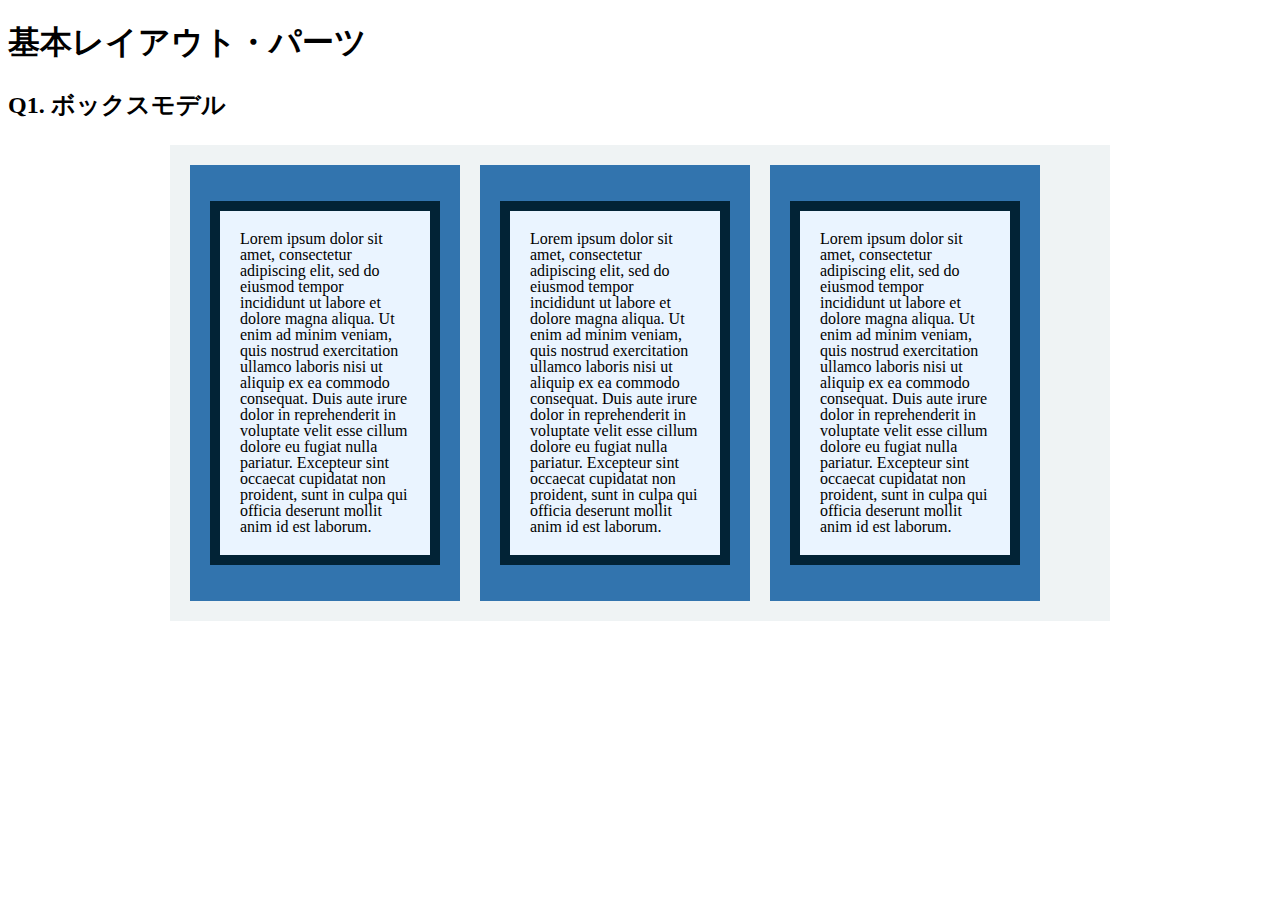
<file: layout_parts/q1/index.html>
<!DOCTYPE html>
<html>
  <head>
    <meta charset="utf-8">
    <meta http-equiv="X-UA-Compatible" content="IE=edge">
    <meta name="viewport" content="width=device-width, initial-scale=1.0, maximum-scale=1.0, user-scalable=no">
    <meta name="format-detection" content="telephone=no">
    <title>基本レイアウト・パーツ</title>
    <link rel="stylesheet" href="http://gizumo-inc.github.io/sample/front-lesson/layout_parts_new/assets/css/reset.css">
    <link rel="stylesheet" href="http://gizumo-inc.github.io/sample/front-lesson/layout_parts_new/assets/css/base.css">
    <link rel="stylesheet" href="css/style.css">
  </head>
  <body>
    <div class="wrapper">
      <h1 class="title">基本レイアウト・パーツ</h1>
      <h2 class="headline">
        <p class="headline__text">Q1. ボックスモデル</p>
      </h2>
      <div class="box">
        <!--
            このQ1のみ「answer」フォルダがあり、そこにQ1でのHTML/CSSの説明が書いてあります。
            その「index.html」をブラウザとテキストエディタで開き、参考にしてみてください。

             この問題はmarginとpaddingとborderをうまく使ってボックスを配置する問題です。
             レイアウトとしては、1つの大きなボックスの中に3つのボックスが横並びになっていて、
             さらにその3つのボックスの中にそれぞれ1つずつボックスが入っている形になっています。
             3つのボックスはfloatで横並びにしているので、clearfixでの解除も忘れないようにしてください。

             ■この問題で使う大事なプロパティ
             ・margin
             ・padding
             ・border
             ・float
        -->
        <!-- 回答はクラスq1の要素の中に書いてね -->
        <!-- すでについてるクラスにはstyleを指定しない。styleをつける場合は自分で新たにクラスをつけること -->
        <div class="q1 q1_content clearfix">
          <div class="q1_content_box">
            <p class="q1_content_text">
              Lorem ipsum dolor sit amet, consectetur adipiscing elit, sed do eiusmod tempor incididunt ut labore et dolore magna aliqua. Ut enim ad minim veniam, quis nostrud exercitation ullamco laboris nisi ut aliquip ex ea commodo consequat. Duis aute irure dolor in reprehenderit in voluptate velit esse cillum dolore eu fugiat nulla pariatur. Excepteur sint occaecat cupidatat non proident, sunt in culpa qui officia deserunt mollit anim id est laborum.
            </p>
          </div>
          <div class="q1_content_box">
            <p class="q1_content_text">
              Lorem ipsum dolor sit amet, consectetur adipiscing elit, sed do eiusmod tempor incididunt ut labore et dolore magna aliqua. Ut enim ad minim veniam, quis nostrud exercitation ullamco laboris nisi ut aliquip ex ea commodo consequat. Duis aute irure dolor in reprehenderit in voluptate velit esse cillum dolore eu fugiat nulla pariatur. Excepteur sint occaecat cupidatat non proident, sunt in culpa qui officia deserunt mollit anim id est laborum.
            </p>
          </div>
          <div class="q1_content_box">
            <p class="q1_content_text">
              Lorem ipsum dolor sit amet, consectetur adipiscing elit, sed do eiusmod tempor incididunt ut labore et dolore magna aliqua. Ut enim ad minim veniam, quis nostrud exercitation ullamco laboris nisi ut aliquip ex ea commodo consequat. Duis aute irure dolor in reprehenderit in voluptate velit esse cillum dolore eu fugiat nulla pariatur. Excepteur sint occaecat cupidatat non proident, sunt in culpa qui officia deserunt mollit anim id est laborum.
            </p>
          </div>
        </div>
        <!-- 回答はクラスq1の要素の中に書いてね -->
      </div>
    </div>
  </body>
</html>
</file>
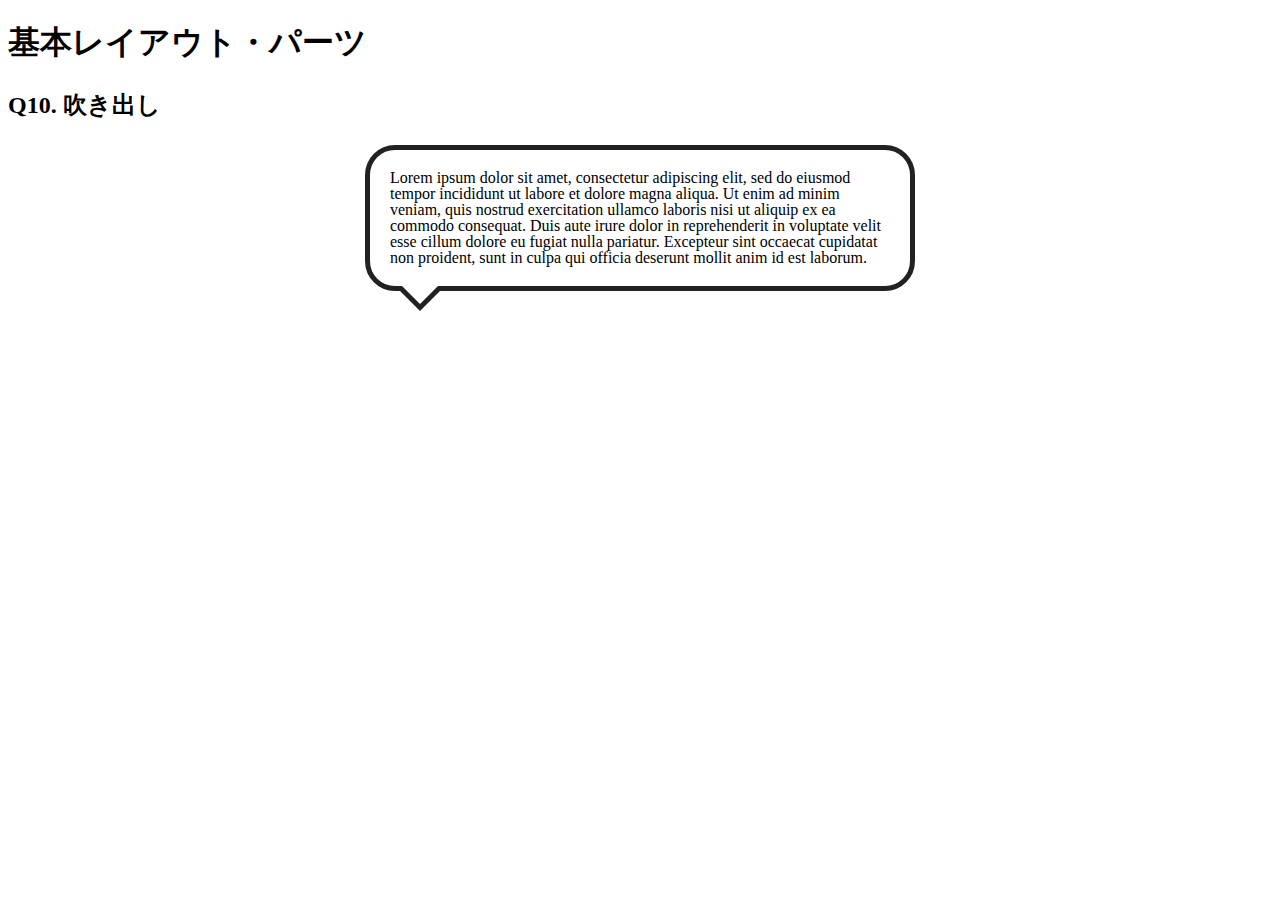
<file: layout_parts/q10/index.html>
<!DOCTYPE html>
<html>
  <head>
    <meta charset="utf-8">
    <meta http-equiv="X-UA-Compatible" content="IE=edge">
    <meta name="viewport" content="width=device-width, initial-scale=1.0, maximum-scale=1.0, user-scalable=no">
    <meta name="format-detection" content="telephone=no">
    <title>基本レイアウト・パーツ</title>
    <link rel="stylesheet" href="http://gizumo-inc.github.io/sample/front-lesson/layout_parts_new/assets/css/reset.css">
    <link rel="stylesheet" href="http://gizumo-inc.github.io/sample/front-lesson/layout_parts_new/assets/css/base.css">
    <link rel="stylesheet" href="css/style.css">
  </head>
  <body>
    <div class="wrapper">
      <h1 class="title">基本レイアウト・パーツ</h1>
      <h2 class="headline">
        <p class="headline__text">Q10. 吹き出し</p>
      </h2>
      <div class="box">
        <!--
             吹き出しというのもwebサイトにおいてよく使われるパーツです。
             これもCSSだけで実装することができますが、吹き出しの枠線の三角の部分がむずかしいかと思います。
             やり方は何通りかありますので、調べてみて自分なりの方法で再現してみてください。

             ■この問題で使う大事なプロパティ
             ・position

             ■この問題で使う大事な擬似要素
             ・:before
             ・:after
        -->
        <!-- 回答はクラスq10の要素の中に書いてね -->
        <!-- すでについてるクラスにはstyleを指定しない。styleをつける場合は自分で新たにクラスをつけること -->
        <div class="q10">
          <div class="q10-ballon">
            Lorem ipsum dolor sit amet, consectetur adipiscing elit, sed do eiusmod tempor incididunt ut labore et dolore magna aliqua. Ut enim ad minim veniam, quis nostrud exercitation ullamco laboris nisi ut aliquip ex ea commodo consequat. Duis aute irure dolor in reprehenderit in voluptate velit esse cillum dolore eu fugiat nulla pariatur. Excepteur sint occaecat cupidatat non proident, sunt in culpa qui officia deserunt mollit anim id est laborum.
          </div>
        </div>
        <!-- 回答はクラスq10の要素の中に書いてね -->
      </div>
    </div>
  </body>
</html>
</file>
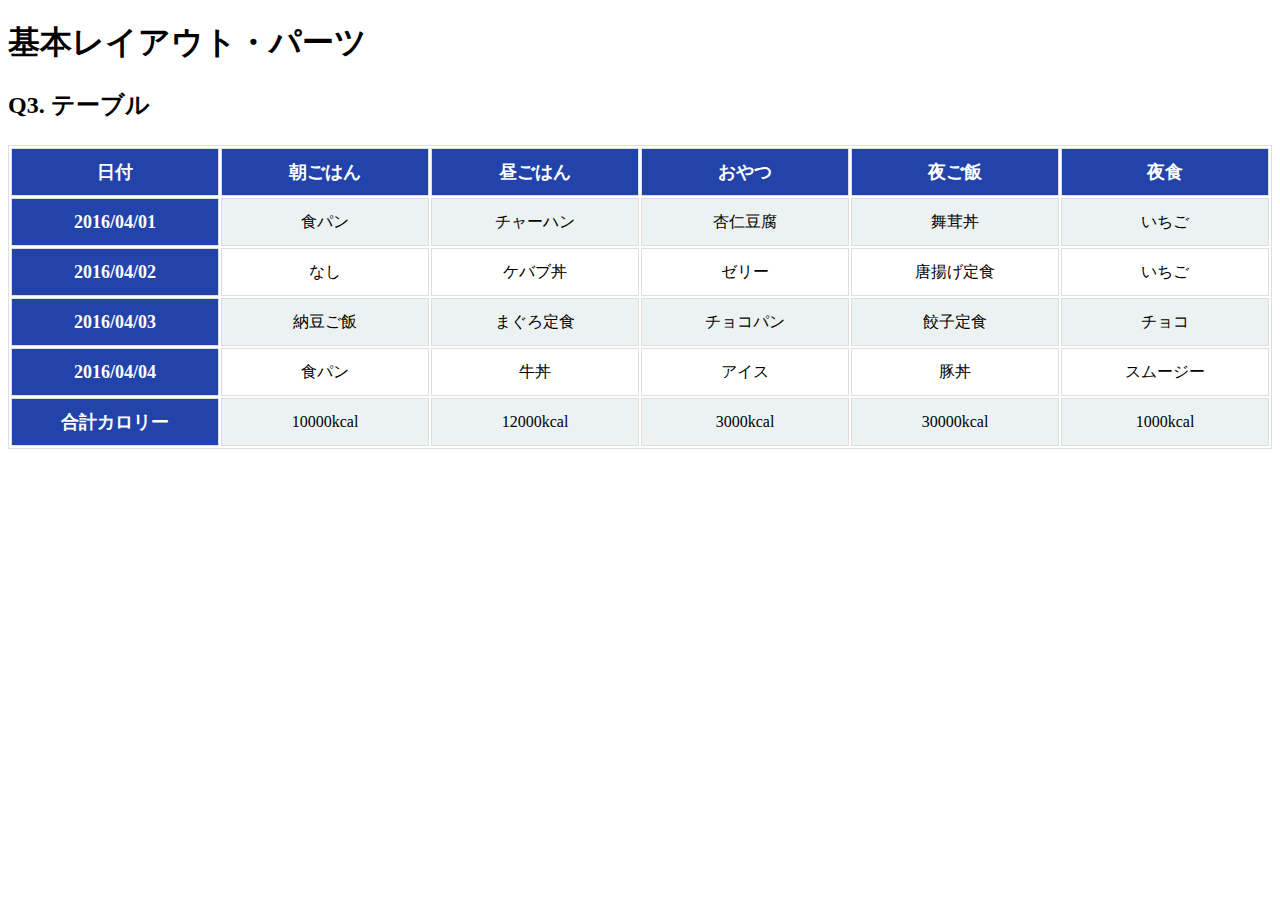
<file: layout_parts/q3/index.html>
<!DOCTYPE html>
<html>
  <head>
    <meta charset="utf-8">
    <meta http-equiv="X-UA-Compatible" content="IE=edge">
    <meta name="viewport" content="width=device-width, initial-scale=1.0, maximum-scale=1.0, user-scalable=no">
    <meta name="format-detection" content="telephone=no">
    <title>基本レイアウト・パーツ</title>
    <link rel="stylesheet" href="http://gizumo-inc.github.io/sample/front-lesson/layout_parts_new/assets/css/reset.css">
    <link rel="stylesheet" href="http://gizumo-inc.github.io/sample/front-lesson/layout_parts_new/assets/css/base.css">
    <link rel="stylesheet" href="css/style.css">
  </head>
  <body>
    <div class="wrapper">
      <h1 class="title">基本レイアウト・パーツ</h1>
      <h2 class="headline">
        <p class="headline__text">Q3. テーブル</p>
      </h2>
      <div class="box">
        <!--
             tableタグを使って表をつくってもらいます。
             tableタグ内では使っていいタグと使っていい順序というものが決まっています。
             それを検索しながら当てはめてください。

             背景色が青いセルのfont-sizeは18pxでline-heightが26pxです。
             それ以外のセルはfont-sizeが16pxでline-heightが22pxです。

             ■この問題で使う大事なプロパティ
             ・table-layout

             ■この問題で使う大事な擬似要素
             ・:nth-child
             ・:first-child
             ・:last-child

             ■必須ではないけど使えると便利な擬似要素
             ・:not
        -->
        <!-- 回答はクラスq3の要素の中に書いてね -->
        <!-- すでについてるクラスにはstyleを指定しない。styleをつける場合は自分で新たにクラスをつけること -->
        <div class="q3">
          <table class="table">
            <thead>
              <tr>
                <th>日付</th>
                <th>朝ごはん</th>
                <th>昼ごはん</th>
                <th>おやつ</th>
                <th>夜ご飯</th>
                <th>夜食</th>
              </tr>
            </thead>
            <tbody>
              <tr>
                <th>2016/04/01</th>
                <td>食パン</td>
                <td>チャーハン</td>
                <td>杏仁豆腐</td>
                <td>舞茸丼</td>
                <td>いちご</td>
              </tr>
              <tr>
                <th>2016/04/02</th>
                <td>なし</td>
                <td>ケバブ丼</td>
                <td>ゼリー</td>
                <td>唐揚げ定食</td>
                <td>いちご</td>
              </tr>
              <tr>
                <th>2016/04/03</th>
                <td>納豆ご飯</td>
                <td>まぐろ定食</td>
                <td>チョコパン</td>
                <td>餃子定食</td>
                <td>チョコ</td>
              </tr>
              <tr>
                <th>2016/04/04</th>
                <td>食パン</td>
                <td>牛丼</td>
                <td>アイス</td>
                <td>豚丼</td>
                <td>スムージー</td>
              </tr>
            </tbody>
            <tfoot>
              <tr>
                <th>合計カロリー</th>
                <td>10000kcal</td>
                <td>12000kcal</td>
                <td>3000kcal</td>
                <td>30000kcal</td>
                <td>1000kcal</td>
              </tr>
            </tfoot>
          </table>
        </div>
        <!-- 回答はクラスq3の要素の中に書いてね -->
      </div>
    </div>
  </body>
</html>
</file>
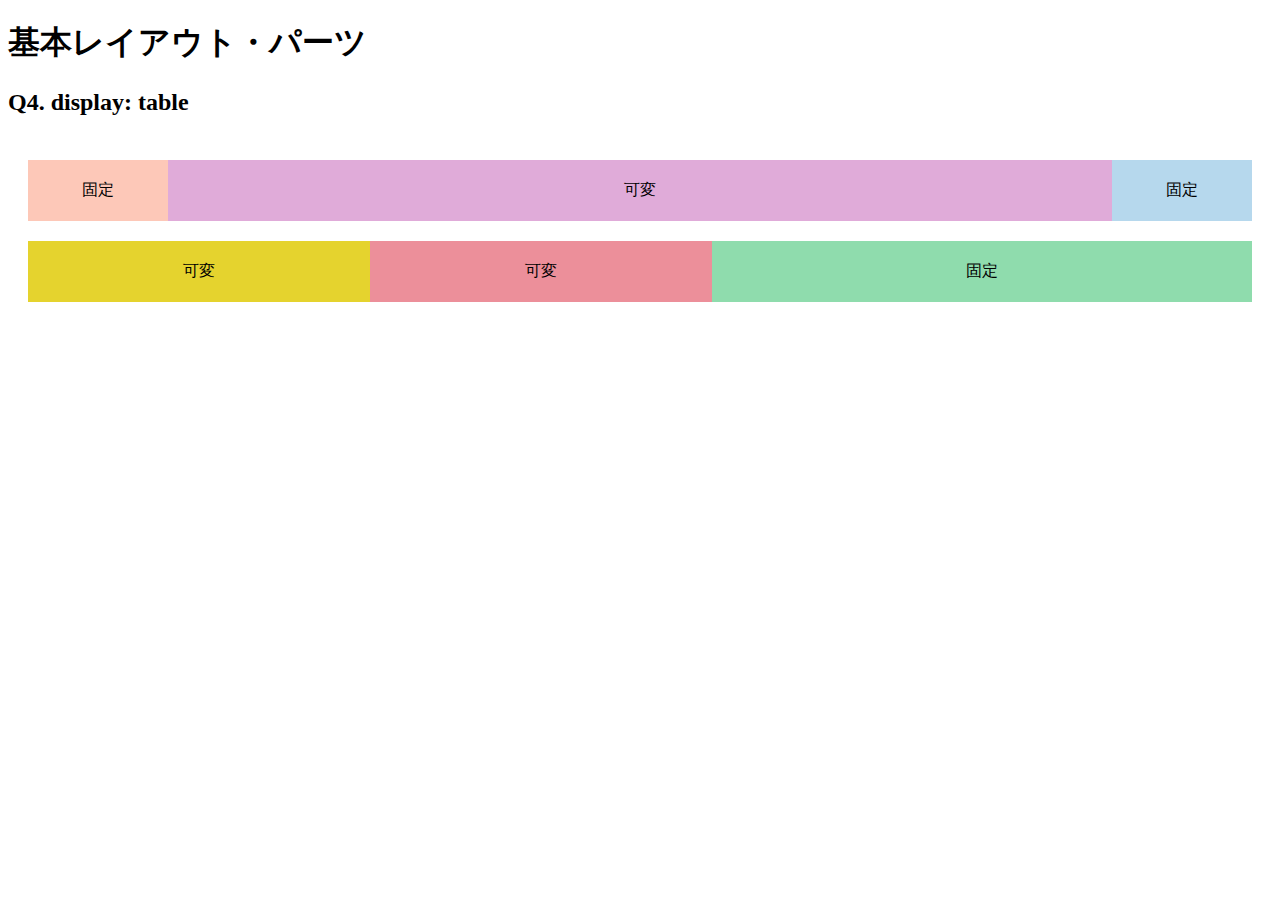
<file: layout_parts/q4/index.html>
<!DOCTYPE html>
<html>
  <head>
    <meta charset="utf-8">
    <meta http-equiv="X-UA-Compatible" content="IE=edge">
    <meta name="viewport" content="width=device-width, initial-scale=1.0, maximum-scale=1.0, user-scalable=no">
    <meta name="format-detection" content="telephone=no">
    <title>基本レイアウト・パーツ</title>
    <link rel="stylesheet" href="http://gizumo-inc.github.io/sample/front-lesson/layout_parts_new/assets/css/reset.css">
    <link rel="stylesheet" href="http://gizumo-inc.github.io/sample/front-lesson/layout_parts_new/assets/css/base.css">
    <link rel="stylesheet" href="css/style.css">
  </head>
  <body>
    <div class="wrapper">
      <h1 class="title">基本レイアウト・パーツ</h1>
      <h2 class="headline">
        <p class="headline__text">Q4. display: table</p>
      </h2>
      <div class="box">
        <!--
             Webサイトを作る際、「メインコンテンツはウィンドウの横幅に応じて伸縮するけれどサイドバーは常に固定値」といったようなレイアウトをすることが多々あります。
             そのようなときに、ウィンドウサイズに対して固定のものと可変のものを横に並べるやり方がわからないとレイアウトができません。
             display: tableを使うことで実現することができるのでやってみましょう。
             固定と書いてあるdivはウィンドウサイズが変わっても横幅が変化せず、可変と書いてあるdivはウィンドウサイズの変化に合わせて横幅が変化するようにスタイルをあてます。

             今回もHTMLは記述してあるので、新たにclassを付与してスタイルをあててください。
             .q4のdivにスタイルを当てる場合は、.q4に当てるのではなく新たにclassを付与してスタイルをあててください。

             ■この問題で使う大事なプロパティ
             ・display: table
             ・display: table-cell
        -->
        <!-- 回答はクラスq4の要素の中に書いてね -->
        <!-- すでについてるクラスにはstyleを指定しない。styleをつける場合は自分で新たにクラスをつけること -->
        <!-- 新たにタグは追加しなくてもできます。 -->
        <div class="q4 q4-box">
          <div class="q4-contents">
            <div class="fixed-box1 box-cell">固定</div>
            <div class="variable-box1 box-cell">可変</div>
            <div class="fixed-box2 box-cell">固定</div>
          </div>
          <div class="q4-contents">
            <div class="variable-box2 box-cell">可変</div>
            <div class="variable-box3 box-cell">可変</div>
            <div class="fixed-box3 box-cell">固定</div>
          </div>
        </div>
        <!-- 回答はクラスq4の要素の中に書いてね -->
      </div>
    </div>
  </body>
</html>
</file>
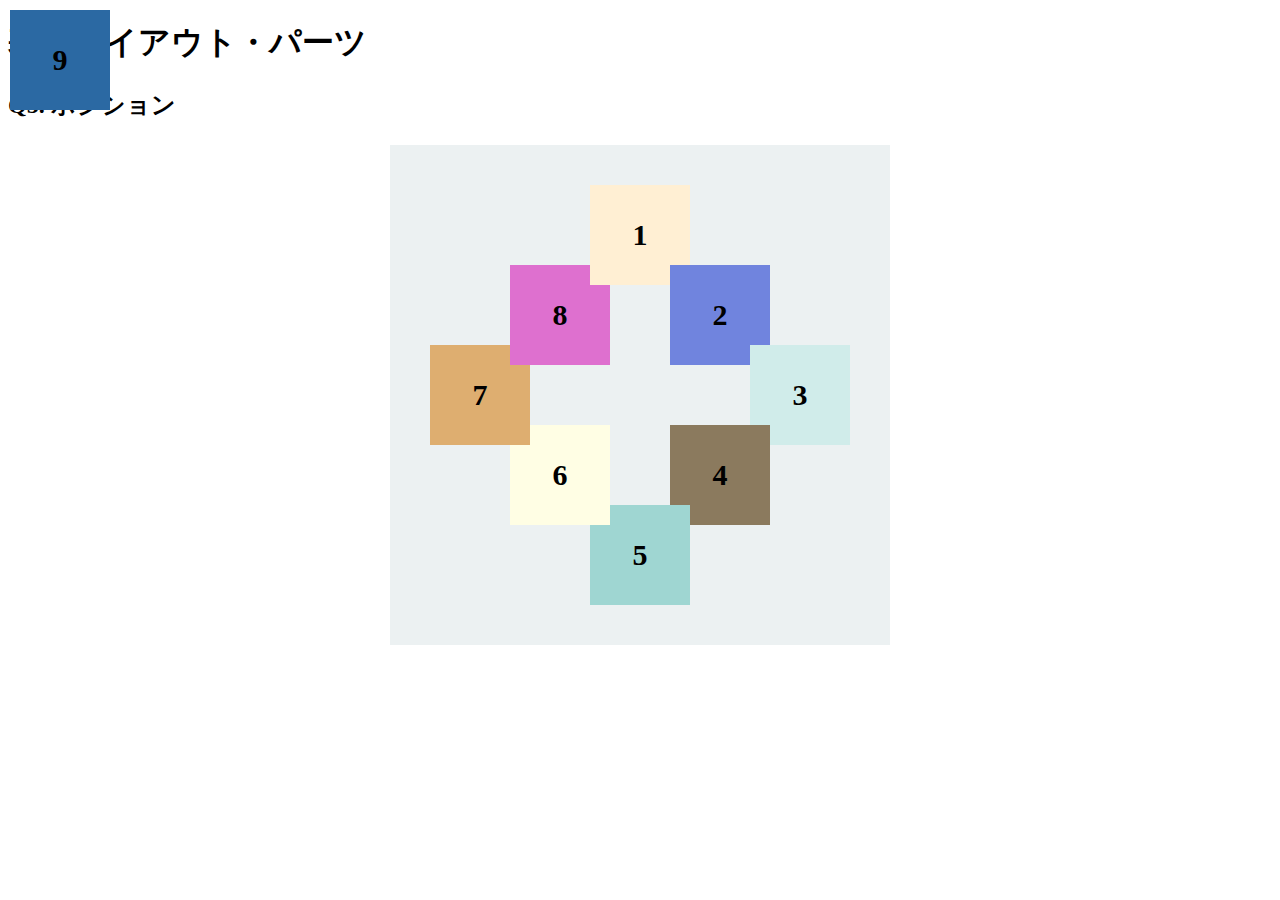
<file: layout_parts/q5/index.html>
<!DOCTYPE html>
<html>
  <head>
    <meta charset="utf-8">
    <meta http-equiv="X-UA-Compatible" content="IE=edge">
    <meta name="viewport" content="width=device-width, initial-scale=1.0, maximum-scale=1.0, user-scalable=no">
    <meta name="format-detection" content="telephone=no">
    <title>基本レイアウト・パーツ</title>
    <link rel="stylesheet" href="http://gizumo-inc.github.io/sample/front-lesson/layout_parts_new/assets/css/reset.css">
    <link rel="stylesheet" href="http://gizumo-inc.github.io/sample/front-lesson/layout_parts_new/assets/css/base.css">
    <link rel="stylesheet" href="css/style.css">
  </head>
  <body>
    <div class="wrapper">
      <h1 class="title">基本レイアウト・パーツ</h1>
      <h2 class="headline">
        <p class="headline__text">Q5. ポジション</p>
      </h2>
      <div class="box">
        <!--
             9個のボックスをきれいに配置しましょう。ボックスの重なり方(どれが上にあるのか)も意識してください。
             9番のボックスは常に(画面サイズに関わらず、スクロールに付随して)画面の左上に存在するように配置してください。

             ちなみにこの問題では、すでにHTMLは用意されています。
             ただ順序がばらばらになっているので、HTMLは変えずにCSSだけで正しい順序で配置してみてください。(classの付与は可)

             普通にやると1番のボックスが8番のボックスの下になってしまいます。
             下記にある「この問題で使う大事な擬似要素」のbefore or afterを使って、
             1番のボックスと同じ色、重なり部分と同じ大きさの要素を作ってpositionで配置しましょう。

             ■この問題で使う大事なプロパティ
             ・position
             ・z-index
             ■この問題で使う大事な擬似要素
             ・:before or :after
        -->
        <!-- 回答はクラスq5の要素の中に書いてね -->
        <!-- すでについてるクラスにはstyleを指定しない。styleをつける場合は自分で新たにクラスをつけること -->
        <!-- 新たにタグは追加しなくてもできます。 -->
        <div class="q5-box">
          <div class="eight color-box">8</div>
          <div class="five color-box">5</div>
          <div class="one color-box">1</div>
          <div class="seven color-box">7</div>
          <div class="four color-box">4</div>
          <div class="six color-box">6</div>
          <div class="two color-box">2</div>
          <div class="three color-box">3</div>
          <div class="nine color-box">9</div>
        </div>
        <!-- 回答はクラスq5の要素の中に書いてね -->
      </div>
    </div>
  </body>
</html>
</file>
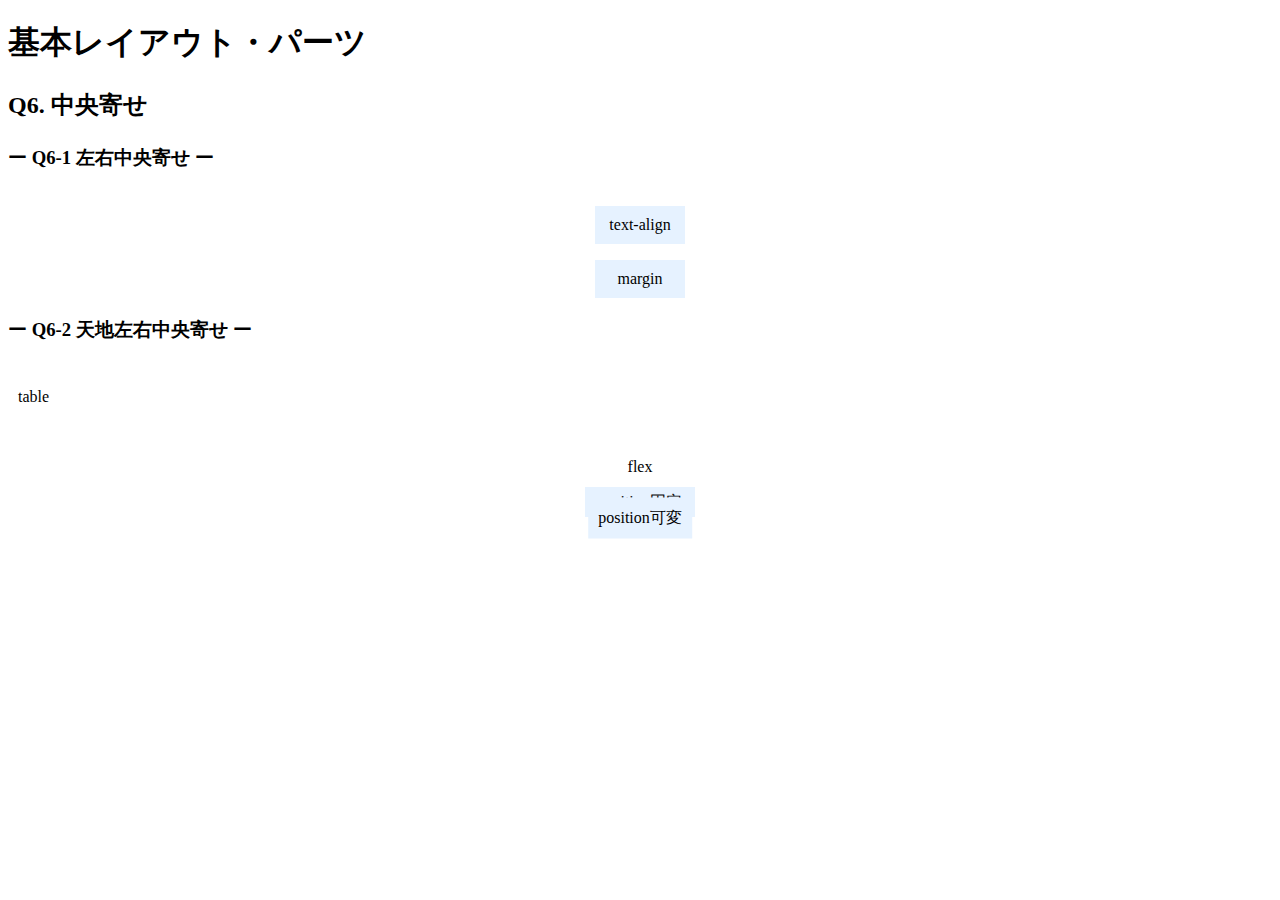
<file: layout_parts/q6/index.html>
<!DOCTYPE html>
<html>
  <head>
    <meta charset="utf-8">
    <meta http-equiv="X-UA-Compatible" content="IE=edge">
    <meta name="viewport" content="width=device-width, initial-scale=1.0, maximum-scale=1.0, user-scalable=no">
    <meta name="format-detection" content="telephone=no">
    <title>基本レイアウト・パーツ</title>
    <link rel="stylesheet" href="http://gizumo-inc.github.io/sample/front-lesson/layout_parts_new/assets/css/reset.css">
    <link rel="stylesheet" href="http://gizumo-inc.github.io/sample/front-lesson/layout_parts_new/assets/css/base.css">
    <link rel="stylesheet" href="css/style.css">
  </head>
  <body>
    <div class="wrapper">
      <h1 class="title">基本レイアウト・パーツ</h1>
      <h2 class="headline">
        <p class="headline__text">Q6. 中央寄せ</p>
      </h2>
      <div class="box">
        <!--
             左右の中央寄せや、天地(上下)の中央寄せというのはサイトを作っているとよく遭遇するレイアウトです。
             色々なやり方があるのですが、状況に応じて最適なものは違うので適切な配置の仕方ができるようになりましょう。
             この問題ではHTMLはすでに用意しているので、classを自分で付与してスタイルをあててください。
        -->
        <div class="box__inner">
          <h3 class="box__headline">
            <p class="box__headline__text">ー Q6-1 左右中央寄せ ー</p>
          </h3>
          <!--
               ブロック要素内のテキスト(or インライン要素)の左右中央寄せに関してはtext-align:centerを設定することで簡単にできます。
               ただ、ブロック要素そのものの左右中央寄せは少し工夫をしないとできません。
               大きく分けて2通りのやり方があるのですが、それが以下の問題の2つです。
               中央寄せするブロックの横幅が可変の場合はtext-alignでの方法が、固定の場合はmarginでの方法が向いています。
          -->
          <div class="q6 q6--horizontal">
            <!--
                 ■この問題で使う大事なプロパティ
                 ・display
                 ・text-align
            -->
            <!-- Q6-1の回答はここに書いてね -->
            <!-- 新たにタグは追加しなくてもできます。 -->
            <div class="q6__box">
              <div class="is-text-align">
                <p class="is-text-align-text">text-align</p>
              </div>
            </div>
            <!-- Q6-1の回答はここに書いてね -->

            <!--
                 ■この問題で使う大事なプロパティ
                 ・margin
            -->
            <!-- Q6-1の回答はここに書いてね -->
            <!-- 新たにタグは追加しなくてもできます。 -->
            <div class="q6__box">
              <p class="margin-text">margin</p>
            </div>
            <!-- Q6-1の回答はここに書いてね -->
          </div>
        </div>

        <div class="box__inner">
          <h3 class="box__headline">
            <p class="box__headline__text">ー Q6-2 天地左右中央寄せ ー</p>
          </h3>
          <!--
               ブロック要素の天地中央寄せは左右よりも難易度が高くなります。
               そして天地の中央寄せができる状態だと左右もできる状態に自然になっているため、今回は天地左右の中央寄せになります。
               やり方は大きくわけて3つあります。
               1番目の方法は少し前までよく使われていたやり方で全てのブラウザで表示ができますが、HTMLの記述が冗長になってしまいます。
               2番目の方法は最新の記述で、とても簡単に書くことができますが、少し古いブラウザだと対応していません。
               3番目の方法もよく使われますが、これも少し古いブラウザだと対応していません。

               この問題もHTMLが用意されているのでclassを付与してスタイルをあててください。すでにふられているclassにスタイルをあてることはせず、新規でclassを作ってください。
          -->
          <!--
               ■この問題で使う大事なプロパティ
               ・display: table
               ・display: table-cell
               ・display: inline-block
               ・vertical-align
          -->
          <!-- Q6-2の回答はここに書いてね -->
          <!-- すでについてるクラスにはstyleを指定しない。styleをつける場合は自分で新たにクラスをつけること -->
          <!-- 新たにタグは追加しなくてもできます。 -->
          <div class="q6 q6--around is-table">
            <div class="is-table-cell">
              <p class="table-text">table</p>
            </div>
          </div>
          <!-- Q6-2の回答はここに書いてね -->
          <!--
               ■この問題で使う大事なプロパティ
               ・display: flex
               ・align-items
               ・justify-content
          -->
          <!-- Q6-2の回答はここに書いてね -->
          <!-- すでについてるクラスにはstyleを指定しない。styleをつける場合は自分で新たにクラスをつけること -->
          <!-- 新たにタグは追加しなくてもできます。 -->
          <div class="q6 q6--around is-flex">
            <p class="flex-text">flex</p>
          </div>
          <!-- Q6-2の回答はここに書いてね -->
          <div class="q6 q6--position">
            <!--
                 中央寄せする要素のサイズが固定のとき

                 ■この問題で使う大事なプロパティ
                 ・position
                 ・margin
            -->
            <!-- Q6-2の回答はここに書いてね -->
            <!-- すでについてるクラスにはstyleを指定しない。styleをつける場合は自分で新たにクラスをつけること -->
            <!-- 新たにタグは追加しなくてもできます。 -->
            <div class="q6__box is-stable">
              <p class="q6__box__inner is-stable-text">position固定</p>
            </div>
            <!-- Q6-2の回答はここに書いてね -->
            <!--
                 中央寄せする要素のサイズが可変のとき

                 ■この問題で使う大事なプロパティ
                 ・position
                 ・transform
            -->
            <!-- Q6-2の回答はここに書いてね -->
            <!-- すでについてるクラスにはstyleを指定しない。styleをつける場合は自分で新たにクラスをつけること -->
            <!-- 新たにタグは追加しなくてもできます。 -->
            <div class="q6__box is-flexible">
              <p class="q6__box__inner is-flexible-text">position可変</p>
            </div>
            <!-- Q6-2の回答はここに書いてね -->
          </div>
        </div>
      </div>
    </div>
  </body>
</html>
</file>
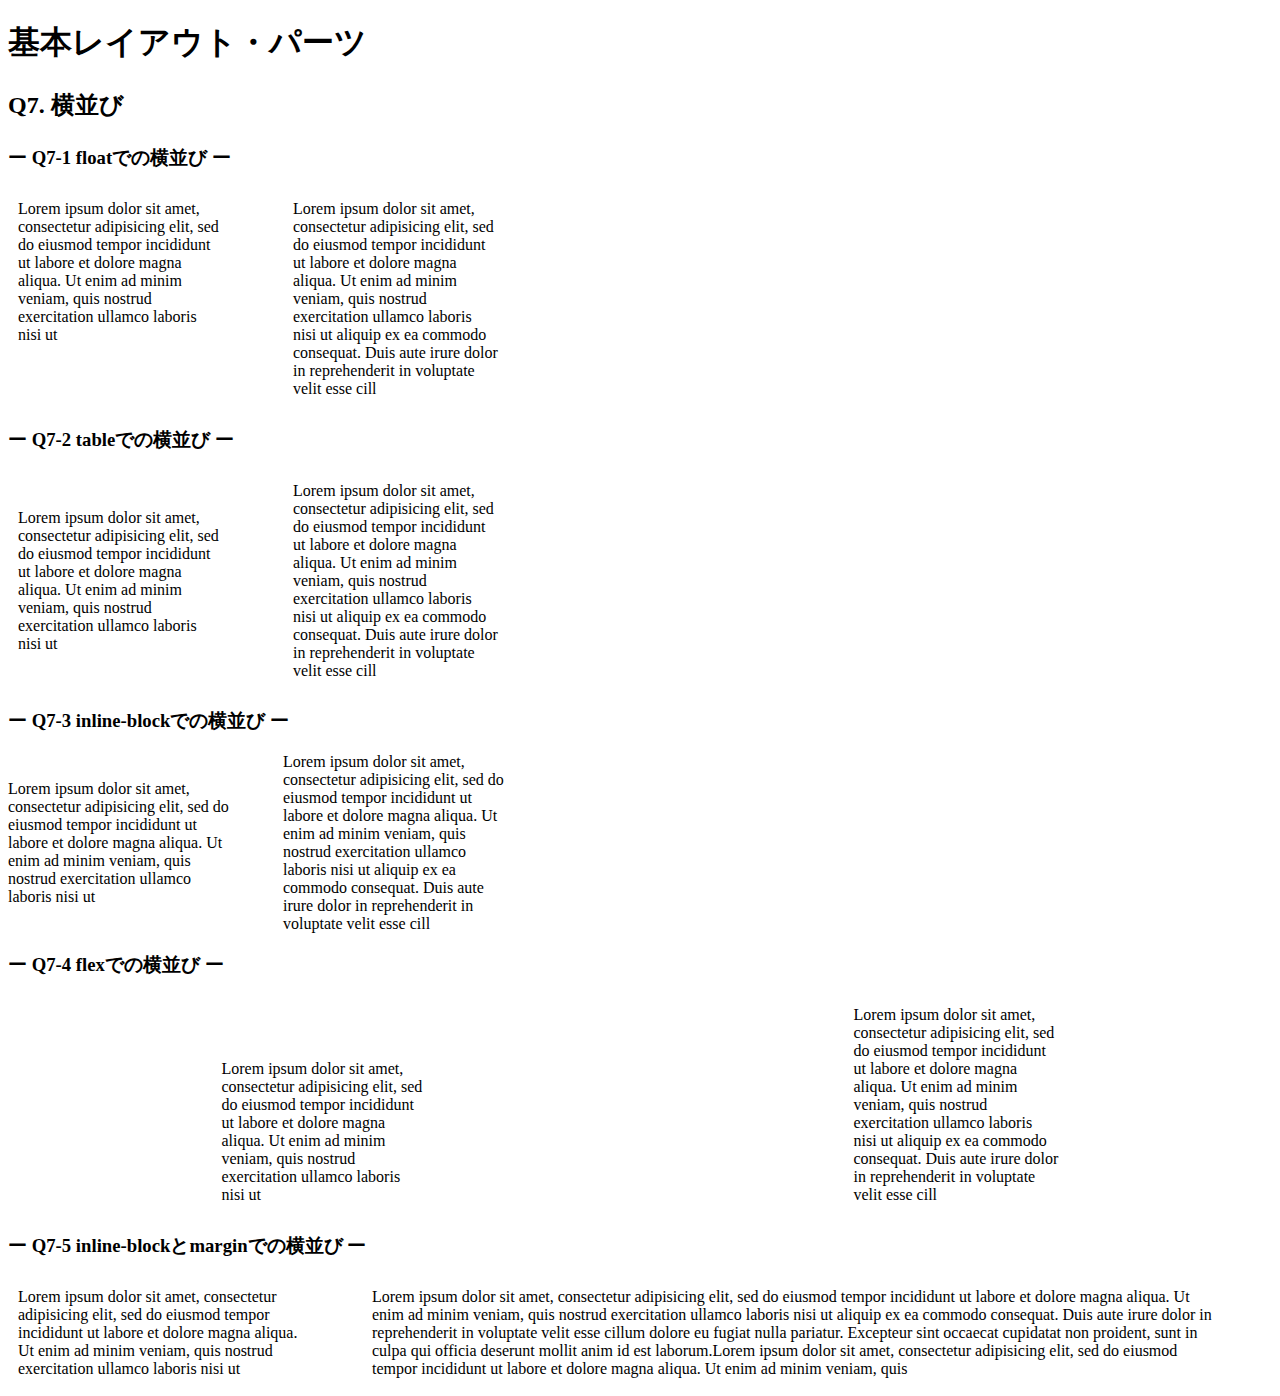
<file: layout_parts/q7/index.html>
<!DOCTYPE html>
<html>
  <head>
    <meta charset="utf-8">
    <meta http-equiv="X-UA-Compatible" content="IE=edge">
    <meta name="viewport" content="width=device-width, initial-scale=1.0, maximum-scale=1.0, user-scalable=no">
    <meta name="format-detection" content="telephone=no">
    <title>基本レイアウト・パーツ</title>
    <link rel="stylesheet" href="http://gizumo-inc.github.io/sample/front-lesson/layout_parts_new/assets/css/reset.css">
    <link rel="stylesheet" href="http://gizumo-inc.github.io/sample/front-lesson/layout_parts_new/assets/css/base.css">
    <link rel="stylesheet" href="css/style.css">
  </head>
  <body>
    <div class="wrapper">
      <h1 class="title">基本レイアウト・パーツ</h1>
      <h2 class="headline">
        <p class="headline__text">Q7. 横並び</p>
      </h2>
      <div class="box">
        <!--
             要素を横並びにするというのは、高頻出のレイアウトです。
             色々なやり方があるのですが、状況に応じて最適なものは違うので適切な配置の仕方ができるようになりましょう。
             この問題ではHTMLはすでに用意しているので、classを自分で付与してスタイルをあててください。
        -->
        <div class="box__inner">
          <h3 class="box__headline">
            <p class="box__headline__text">ー Q7-1 floatでの横並び ー</p>
          </h3>
          <!--
               ■この問題で使う大事なプロパティ
               ・float
          -->
          <!-- Q7の回答はここに書いてね -->
          <!-- すでについてるクラスにはstyleを指定しない。styleをつける場合は自分で新たにクラスをつけること -->
          <!-- 新たにタグは追加しなくてもできます。 -->
          <div class="q7 q7--float">
            <div class="q7__inner clearfix">
              <div class="float-text">
                Lorem ipsum dolor sit amet, consectetur adipisicing elit, sed do eiusmod tempor incididunt ut labore et dolore magna aliqua. Ut enim ad minim veniam, quis nostrud exercitation ullamco laboris nisi ut
              </div>
              <div class="float-text">
                Lorem ipsum dolor sit amet, consectetur adipisicing elit, sed do eiusmod tempor incididunt ut labore et dolore magna aliqua. Ut enim ad minim veniam, quis nostrud exercitation ullamco laboris nisi ut aliquip ex ea commodo consequat. Duis aute irure dolor in reprehenderit in voluptate velit esse cill
              </div>
            </div>
          </div>
          <!-- Q7の回答はここに書いてね -->
        </div>

        <div class="box__inner">
          <h3 class="box__headline">
            <p class="box__headline__text">ー Q7-2 tableでの横並び ー</p>
          </h3>
          <!--
               少しクセのある横並び方法です。

               ■この問題で使う大事なプロパティ
               ・display: table
               ・display: table-cell
          -->
          <!-- Q7の回答はここに書いてね -->
          <!-- すでについてるクラスにはstyleを指定しない。styleをつける場合は自分で新たにクラスをつけること -->
          <!-- 新たにタグは追加しなくてもできます。 -->
          <div class="q7 q7--table">
            <div class="q7__inner">
              <div class="q7__box__table">
                <div class="q7__box__text">
                  Lorem ipsum dolor sit amet, consectetur adipisicing elit, sed do eiusmod tempor incididunt ut labore et dolore magna aliqua. Ut enim ad minim veniam, quis nostrud exercitation ullamco laboris nisi ut
                </div>
              </div>
              <div class="q7__box__table">
                <div class="q7__box__text">
                  Lorem ipsum dolor sit amet, consectetur adipisicing elit, sed do eiusmod tempor incididunt ut labore et dolore magna aliqua. Ut enim ad minim veniam, quis nostrud exercitation ullamco laboris nisi ut aliquip ex ea commodo consequat. Duis aute irure dolor in reprehenderit in voluptate velit esse cill
                </div>
              </div>
            </div>
          </div>
          <!-- Q7の回答はここに書いてね -->
        </div>

        <div class="box__inner">
          <h3 class="box__headline">
            <p class="box__headline__text">ー Q7-3 inline-blockでの横並び ー</p>
          </h3>
          <!--
               ■この問題で使う大事なプロパティ
               ・display: inline-block
          -->
          <!-- Q7の回答はここに書いてね -->
          <!-- すでについてるクラスにはstyleを指定しない。styleをつける場合は自分で新たにクラスをつけること -->
          <!-- 新たにタグは追加しなくてもできます。 -->
          <div class="q7 q7--inlineblock">
            <div class="q7__inner inlineblock-container">
              <div class="q7__box inlineblock-text">
                Lorem ipsum dolor sit amet, consectetur adipisicing elit, sed do eiusmod tempor incididunt ut labore et dolore magna aliqua. Ut enim ad minim veniam, quis nostrud exercitation ullamco laboris nisi ut
              </div>
              <div class="q7__box inlineblock-text">
                Lorem ipsum dolor sit amet, consectetur adipisicing elit, sed do eiusmod tempor incididunt ut labore et dolore magna aliqua. Ut enim ad minim veniam, quis nostrud exercitation ullamco laboris nisi ut aliquip ex ea commodo consequat. Duis aute irure dolor in reprehenderit in voluptate velit esse cill
              </div>
            </div>
          </div>
          <!-- Q7の回答はここに書いてね -->
        </div>

        <div class="box__inner q7-4">
          <h3 class="box__headline">
            <p class="box__headline__text">ー Q7-4 flexでの横並び ー</p>
          </h3>
          <!--
               簡単に横並びが可能、かつ様々なアレンジが可能ですが、
               少し古いブラウザには対応してないので、他のものもしっかりと覚えるようにしましょう。

               ■この問題で使う大事なプロパティ
               ・flex
          -->
          <!-- Q7の回答はここに書いてね -->
          <!-- すでについてるクラスにはstyleを指定しない。styleをつける場合は自分で新たにクラスをつけること -->
          <!-- 新たにタグは追加しなくてもできます。 -->
          <div class="q7 q7--flex">
            <div class="q7__inner is-flex-box">
              <div class="is-flex-text">
                Lorem ipsum dolor sit amet, consectetur adipisicing elit, sed do eiusmod tempor incididunt ut labore et dolore magna aliqua. Ut enim ad minim veniam, quis nostrud exercitation ullamco laboris nisi ut
              </div>
              <div class="is-flex-text">
                Lorem ipsum dolor sit amet, consectetur adipisicing elit, sed do eiusmod tempor incididunt ut labore et dolore magna aliqua. Ut enim ad minim veniam, quis nostrud exercitation ullamco laboris nisi ut aliquip ex ea commodo consequat. Duis aute irure dolor in reprehenderit in voluptate velit esse cill
              </div>
            </div>
          </div>
          <!-- Q7の回答はここに書いてね -->
        </div>

        <div class="box__inner">
          <h3 class="box__headline">
            <p class="box__headline__text">ー Q7-5 inline-blockとmarginでの横並び ー</p>
          </h3>
          <!--
               上記でやったdisplay: inline-block;での横並び方法の派生です。
               この方法を使うと固定幅 + 可変幅のレイアウトで横並びが可能です。
               ネガティブマージン（例：margin-left: -200px;）を使用します。

               ただ方法はいくつかあるので、固定幅 + 可変幅になっていれば問題ないです。

               ■この問題で使う大事なプロパティ
               ・display: inline-block
               ・margin, padding
          -->
          <!-- Q7の回答はここに書いてね -->
          <!-- すでについてるクラスにはstyleを指定しない。styleをつける場合は自分で新たにクラスをつけること -->
          <!-- 新たにタグは追加しなくてもできます。 -->
          <div class="q7 q7--margin">
            <div class="q7__inner is-full">
              <div class="q7__box is_fixed">
                <div class="q7__box  Q7-5_text">
                  Lorem ipsum dolor sit amet, consectetur adipisicing elit, sed do eiusmod tempor incididunt ut labore et dolore magna aliqua. Ut enim ad minim veniam, quis nostrud exercitation ullamco laboris nisi ut
                </div>
              </div>

              <div class="q7__box is_flexible">
                <div class="q7__box  Q7-5_text">
                  Lorem ipsum dolor sit amet, consectetur adipisicing elit, sed do eiusmod tempor incididunt ut labore et dolore magna aliqua. Ut enim ad minim veniam, quis nostrud exercitation ullamco laboris nisi ut aliquip ex ea commodo consequat. Duis aute irure dolor in reprehenderit in voluptate velit esse cillum dolore eu fugiat nulla pariatur. Excepteur sint occaecat cupidatat non proident, sunt in culpa qui officia deserunt mollit anim id est laborum.Lorem ipsum dolor sit amet, consectetur adipisicing elit, sed do eiusmod tempor incididunt ut labore et dolore magna aliqua. Ut enim ad minim veniam, quis
                </div>
              </div>

            </div>
          </div>
          <!-- Q7の回答はここに書いてね -->
        </div>
      </div>
    </div>
  </body>
</html>
</file>
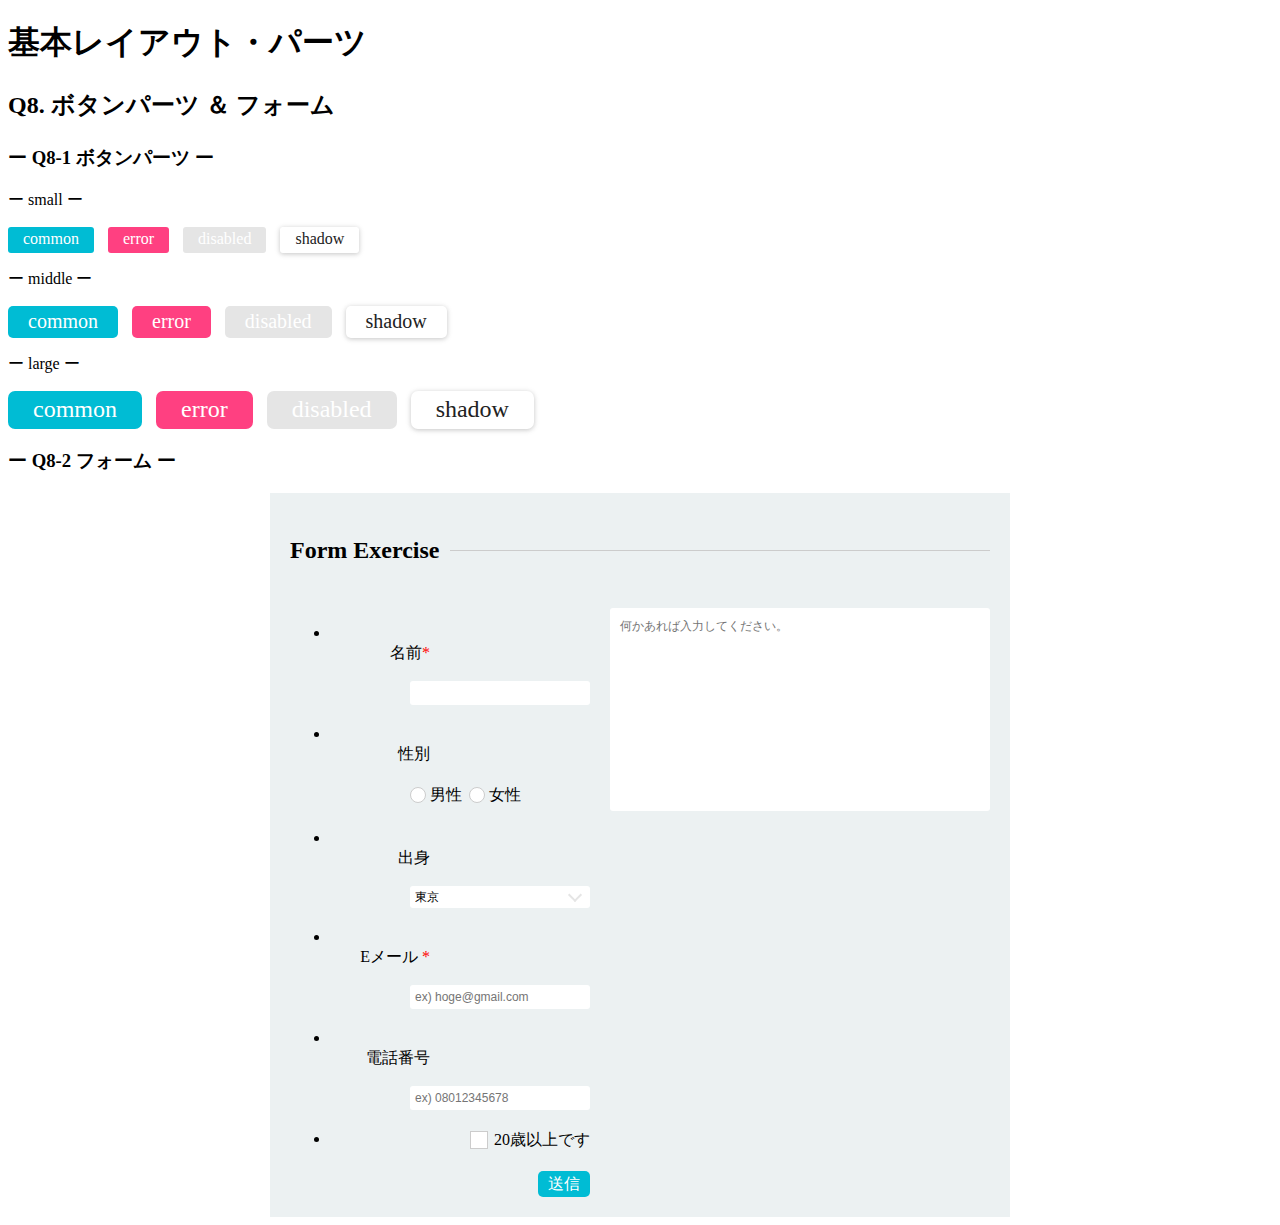
<file: layout_parts/q8/index.html>
<!DOCTYPE html>
<html>
  <head>
    <meta charset="utf-8">
    <meta http-equiv="X-UA-Compatible" content="IE=edge">
    <meta name="viewport" content="width=device-width, initial-scale=1.0, maximum-scale=1.0, user-scalable=no">
    <meta name="format-detection" content="telephone=no">
    <title>基本レイアウト・パーツ</title>
    <link rel="stylesheet" href="http://gizumo-inc.github.io/sample/front-lesson/layout_parts_new/assets/css/reset.css">
    <link rel="stylesheet" href="http://gizumo-inc.github.io/sample/front-lesson/layout_parts_new/assets/css/base.css">
    <link rel="stylesheet" href="css/style.css">
  </head>
  <body>
    <div class="wrapper">
      <h1 class="title">基本レイアウト・パーツ</h1>
      <h2 class="headline">
        <p class="headline__text">Q8. ボタンパーツ ＆ フォーム</p>
      </h2>
      <div class="box">
        <div class="box__inner">
          <h3 class="box__headline">
            <p class="box__headline__text">ー Q8-1 ボタンパーツ ー</p>
          </h3>
          <!--
               この問題は特に難しいプロパティは使いませんので、普通にやれば簡単にボタンを作ることができます。
               ただ、意識していただきたいのは、classを適切にふることで共通化できるスタイルは共通化してしまうということです。
               この問題もHTMLはすでに記述してありますので、ボタンのdivにclassを付与してスタイルを当ててください。
               .q8--btnにfont-sizeを0として指定してあるので必ずボタン部分でfont-sizeを指定してください。
          -->
          <!-- 回答はここに書いてね -->
          <!-- すでについてるクラスにはstyleを指定しない。styleをつける場合は自分で新たにクラスをつけること -->
          <!-- 新たにタグは追加しなくてもできます。 -->
          <div class="q8 q8--btn">
            <p class="q8__title">ー small ー</p>
            <div class="btn btn-small btn-common">common</div>
            <div class="btn btn-small btn-error">error</div>
            <div class="btn btn-small btn-disabled">disabled</div>
            <div class="btn btn-small btn-shadow">shadow</div>
          </div>

          <div class="q8 q8--btn">
            <p class="q8__title">ー middle ー</p>
            <div class="btn btn-middle btn-common">common</div>
            <div class="btn btn-middle btn-error">error</div>
            <div class="btn btn-middle btn-disabled">disabled</div>
            <div class="btn btn-middle btn-shadow">shadow</div>
          </div>

          <div class="q8 q8--btn">
            <p class="q8__title">ー large ー</p>
            <div class="btn btn-large btn-common">common</div>
            <div class="btn btn-large btn-error">error</div>
            <div class="btn btn-large btn-disabled">disabled</div>
            <div class="btn btn-large btn-shadow">shadow</div>
          </div>
          <!-- 回答はここに書いてね -->
        </div>

        <div class="box__inner">
          <h3 class="box__headline">
            <p class="box__headline__text">ー Q8-2 フォーム ー</p>
          </h3>
          <!--
               Webサイトを作る際、コンタクトフォームを実装する機会がとても多くあります。
               ここで使われるタグは一般的にはデザインするのが難しいと言われていますが、それをやらないといけない状況は結構多いです。（簡単リセットされない、:focusや:activeを使う）
               まずは元々タグにあてられているスタイルを解除して、フラットな状態にしてからスタイルを当てていくことが大事です。

               特にradioとcheckboxのチェックのスタイルが難しいと思います。
               やり方として、既存のチェックは使わずに擬似要素でチェックのフィールドを再現します。:checkedを使えばチェックされているかどうかでスタイルを変えることができるので、これをうまく使いましょう。cssでは+（隣接セレクタ）というものも使わなくてはなりませんので、調べてみましょう。
               また、一番下のボタンはbuttonタグを使って実装しましょう。（<input type="submit">を使って実装することも可能です）

               この課題では、実際にユーザーが入力した値を送れる状態まで作っていただきます。answerの方で確認していただきたいのですが、全ての入力フォームを適当に記述してsubmitボタンを押してみてください。URL欄の最後に「?name=...」という感じの文字列が追加されているのがわかると思います。（その?以降のものをパラメーターと呼びます。複数ある場合は?◯◯=□□&△△=××のように&繋ぎになります。◯◯や△△の部分はinputタグやselectタグのname属性が入ります。）
               これが、入力した値を送信できている状態です。本来ではこの値をサーバーサイドで受け取ってフォームの処理をするのですが、今回はHTMLを使って送信するまでをやってもらいます。
               answerで入力した値を自分で作ったフォームに全く同じように入力した場合、URLが全く同じように変わる状態にしてください。（formのaction属性やmethod属性が関係してきます）
               また赤の*(アスタリスク)の部分は必須項目です。必須項目を空にしたまま送信しようとするとアラートが表示される処理も再現しましょう。

               また、この問題はレイアウトが複雑なため、サイズや色の確認のためにデベロッパーツールを見ても構いません。
               ただ全ての答えを見るといったことはしないようにしましょう。

               ■この問題で使う大事なhtml要素
               ・label
               ・form
               ・input(type="text")
               ・input(type="radio")
               ・input(type="checkbox")
               ・textarea
               ・select
               ・button (inputも可能)
               ■この問題で使う大事なプロパティ
               ・appearance(-webkit-appearance)
               ・outline
               ■この問題で使う大事な擬似要素
               ・:checked
               ・:focus
               ・:active
               ・:before
               ・:after
          -->
          <!-- 回答はここに書いてね -->
          <!-- すでについてるクラスにはstyleを指定しない。styleを付ける場合は自分で新たにクラスをつけること -->
          <div class="q8">
            <form class="q8-form">
              <div class="q8-form-title">
                <p class="q8-form-title-text">Form Exercise</p>
              </div>
              <div class="clearfix">
                <div class="q8-main">
                  <ul class="q8-main-items">
                    <li class="clearfix">
                      <p class="q8-main-items-title">名前<span class="is-required">*</span></p>
                      <div class="q8-main-items-content">
                        <input class="q8-input q8-input-init" type="text" name="name" required>
                      </div>
                    </li>
                    <li class="clearfix">
                      <p class="q8-main-items-title">性別</p>
                      <div class="q8-main-items-content">
                        <label class="q8-radio">
                          <input class="q8-radio-btn" type="radio" name="gender" value="male">
                          <span class="q8-radio-text">
                            男性
                          </span>
                        </label>
                        <label class="q8-radio">
                          <input class="q8-radio-btn" type="radio" name="gender" value="female">
                          <span class="q8-radio-text">
                            女性
                          </span>
                        </label>
                      </div>
                    </li>
                    <li class="clearfix">
                      <p class="q8-main-items-title">出身</p>
                      <div class="q8-main-items-content q8-select">
                        <select name="hometwon" class="q8-select-body q8-input-init">
                          <option value="tokyo">東京</option>
                          <option value="saitama">埼玉</option>
                          <option value="chiba">千葉</option>
                          <option value="kanagawa">神奈川</option>
                        </select>
                      </div>
                    </li>
                    <li class="clearfix">
                      <p class="q8-main-items-title">
                        Eメール
                        <span class="is-required">*</span>
                      </p>
                      <div class="q8-main-items-content">
                        <input class="q8-input q8-input-init" type="email" placeholder="ex) hoge@gmail.com" name="email" required>
                      </div>
                    </li>
                    <li class="clearfix">
                      <p class="q8-main-items-title">電話番号</p>
                      <div class="q8-main-items-content">
                        <input class="q8-input q8-input-init" type="text" name="tel" placeholder="ex) 08012345678">
                      </div>
                    </li>
                    <li class="clearfix">
                      <div class="q8-main-items-content">
                        <div class="q8-checkbox">
                          <input class="q8-checkbox-btn" id="q8-checkbox" type="checkbox" name="twenty" value="true">
                          <label for="q8-checkbox" class="q8-checkbox-text">
                            20歳以上です
                          </label>
                        </div>
                      </div>
                    </li>
                  </ul>
                  <div class="q8-main-bottom">
                    <button class="q8-main-bottom-btn q8-input-init" type="submit">送信</button>
                  </div>
                </div>
                <div class="q8-side">
                  <textarea class="q8-side-text q8-input-init" name="message" placeholder="何かあれば入力してください。"></textarea>
                </div>
              </div>
            </form>
          </div>
          <!-- 回答はここに書いてね -->
        </div>
      </div>
    </div>
  </body>
</html>
</file>
<file: layout_parts/q1/css/style.css>
@charset "UTF-8";

/* 回答はここに書いてね */
.q1_content {
	width: 900px;
	padding: 20px;
	background-color: #eff3f4;
	margin: 0 auto;
}

.clearfix:after {
	display: block;
	content: "";
	clear: both;
}

.q1_content_box {
	width: 230px;
	float: left;
	margin-left: 20px;
	background-color: #3274ae;
	padding: 20px;
}

.q1_content_box:first-child {
	margin-left: 0;
}

.q1_content_text {
	font-size: 16px;
	line-height: 16px;
	background-color: #eaf4ff;
	border: 10px solid #022336;
	padding: 20px;

}
/* 回答はここに書いてね */
</file>
<file: layout_parts/q10/css/style.css>
@charset "UTF-8";

/* 回答はここに書いてね */
.q10-ballon {
	position: relative;
    width: 500px;
    padding: 20px;
    margin: 0 auto;
    border: 5px solid #222;
    border-radius: 30px;
    font-size: 16px;
    line-height: 16px;
}

.q10-ballon:before,
.q10-ballon:after {
	position: absolute;
	bottom: 0;
	left: 0;
	width: 0;
	height: 0;
	border: 20px solid transparent;
	content: "";
}

.q10-ballon:before {
	bottom: -45px;
	left: 30px;
	border-top-color :#222;
}

.q10-ballon:after {
	bottom: -38px;
	left: 30px;
	border-top-color: #fff;
}
/* 回答はここに書いてね */
</file>
<file: layout_parts/q3/css/style.css>
@charset "UTF-8";

/* 回答はここに書いてね */

/* 回答はここに書いてね */
.table {
	table-layout: fixed;
	width: 100%;
	border: solid #dedede 1px;
}

.table th {
	text-align: center;
	background-color: #2244aa;
	font-size: 18px;
	line-height: 26px;
	color: #fff;
	border: solid #dedede 1px;
	padding: 10px;
}

.table td {
	text-align: center;
	font-size: 16px;
	line-height: 22px;
	border: solid #dedede 1px;
	padding: 10px;
}

.table tr:nth-child(odd) {
	background-color: #ecf1f2;
}

.table tfoot tr {
	border-top: dashed #000 2px;
}
</file>
<file: layout_parts/q4/css/style.css>
@charset "UTF-8";

/* 回答はここに書いてね */

/* 回答はここに書いてね */

.q4-box {
	padding: 20px;
	box-sizing: border-box;
}

.q4-contents {
	display: table;
	width: 100%;
	margin-top: 20px;
	background-color: #ECF1F2;
}

.q4-contents:first-child {
	margin-top: 0;
}

.box-cell {
	display: table-cell;
	text-align: center;
	padding: 20px;
}

.fixed-box1 {
	width: 100px;
	background-color: #fdc8b8;
}

.variable-box1 {
	background-color: #e0abd9;
}

.fixed-box2 {
	width: 100px;
	background-color: #b6d8ed;
}

.variable-box2 {
	background-color: #e5d32e;
}

.variable-box3 {
	background-color: #ec8f9a;
}

.fixed-box3 {
	width: 500px;
	background-color: #8fdcad;
}
</file>
<file: layout_parts/q5/css/style.css>
@charset "UTF-8";

/* 回答はここに書いてね */


.q5-box {
	width: 500px;
	height: 500px;
	background-color: #ECF1F2;
	position: relative;
	margin: 0 auto;
}
/* 回答はここに書いてね */

.color-box {
	width: 100px;
	height: 100px;
	text-align: center;
	line-height: 100px;
	font-size: 30px;
	position: absolute;
	font-weight: bold;
}

.one {
	background-color: #ffefd3;
	top: 40px;
	left: 200px;
	z-index: 1;
}


.two {
	background-color: #7084de;
	z-index: 2;
	top: 120px;
	left: 280px;
}

.three {
	background-color: #d0ecea;
	z-index: 3;
	top: 200px;
	left: 360px;
}

.four {
	background-color: #8b7a5e;
	z-index: 4;
	top: 280px;
	left: 280px;
}

.five {
	background-color: #9fd6d2;
	z-index: 5;
	top: 360px;
	left: 200px;
}

.six {
	background-color: #fffee4;
	z-index: 6;
	top: 280px;
	left: 120px;
}

.seven {
	background-color: #deae70;
	z-index: 7;
	top: 200px;
	left: 40px;
}

.eight {
	background-color: #de70cf;
	z-index: 8;
	top: 120px;
	left: 120px;
}

.eight:after {
	top: 0;
	right: 0;
	width: 20px;
	height: 20px;
	background-color: #ffefd3;
	content: "";
	position: absolute;
}

.nine {
	background-color: #2b69a3;
	position: fixed;
	top: 10px;
	left: 10px;
}
</file>
<file: layout_parts/q6/css/style.css>
@charset "UTF-8";

/* 回答はここに書いてね */


.is-text-align {
	text-align: center;
}

.is-text-align-text {
	display: inline-block;
	width: 90px;
	text-align: center;
	background-color: #e6f2ff;
	padding: 10px 0;
}

.margin-text {
	margin: 0 auto;
	width: 90px;
	background-color: #e6f2ff;
	padding: 10px 0;
	text-align: center;
}

/*---------------------------------------------*/

.is-table {
	display: table;
}

.is-table-cell {
	display: table-cell;
	text-align: center;
	vertical-align: middle;
}

.table-text {
	display: inline-block;
	padding: 10px;
	background-color: #fff;
}
/*--------------------------------------------*/

.is-flex {
	display: flex;
	justify-content: center;
	align-items: center;
}

.flex-text {
	display: inline-block;
	padding: 10px;
	background-color: #fff;
}

/*---------------------------------------------*/

.is-stable {
	position: relative;
}

.is-flexible {
	position: relative;
}

.is-stable-text {
	position: absolute;
	top: 0;
	right: 0;
	bottom: 0;
	left: 0;
	margin: auto;
	width: 110px;
	height: 30px;
	background-color: #e6f2ff;
	text-align: center;
	line-height: 30px;
}


.is-flexible-text {
	position: absolute;
	top: 50%;
	left: 50%;
	transform: translate(-50%, -50%);
	padding: 10px;
	background-color: #e6f2ff;
}
/* 回答はここに書いてね */
</file>
<file: layout_parts/q7/css/style.css>
@charset "UTF-8";

/* 回答はここに書いてね */

/*  Q7-1 -----------------------------------------*/

.clearfix:after {
	content: "";
	display: block;
	clear: both;
}


.float-text {
	width: 225px;
	font-size: 16px;
	background-color: #fff;
	padding: 10px;
	float: left;
	box-sizing: border-box;
}

.float-text:first-child {
	margin-right: 50px;
}

/*  Q7-2  -------------------------------------------*/
.q7__box__inner {
	display: table;
}

.q7__box__table {
	display: table-cell;
	vertical-align: middle;
}

.q7__box__text {
	width: 205px;
	font-size: 16px;
	padding: 10px;
}

.q7__box__text:first-child {
	margin-right: 50px;
}

/*- Q7-3 ---------------------------------------------*/
.inlineblock-container {
	width: 100%;
	font-size: 0;
}

.inlineblock-text {
	font-size: 16px;
	width: 225px;
	display: inline-block;
	vertical-align: middle;
	box-sizing: border-box;
}

.inlineblock-text:first-child {
	margin-right: 50px;
}

/* q7-4 -----------------------------------------------*/
.is-flex-box {
	display: flex;
	justify-content: space-around;
	align-items: flex-end;
}

.is-flex-text {
	font-size: 16px;
	background-color: #fff;
	padding: 10px;
	width: 205px;
}

/*- Q7-5  --------------------------------------------------*/


.is_fixed {
	display: inline-block;
	width: 300px;
	vertical-align: top;
}

.is_flexible {
	display: inline-block;
	width: 100%;
	padding-left: 400px;
	margin-left: -350px;
	box-sizing: border-box;
}

.Q7-5_text {
	font-size: 16px;
	background-color: #fff;
	padding: 10px;
}
/* 回答はここに書いてね */
</file>
<file: layout_parts/q8/css/style.css>
@charset "UTF-8";

/* 回答はここに書いてね */
.btn {
	margin-left: 10px;
}

.btn-small {
	font-size: 16px;
	border-radius: 3px;
	height: 26px;
	padding: 0 15px;
	display: inline-block;
	text-align: center;
	line-height: 1.5;
}

.btn-middle {
	font-size: 20px;
	border-radius: 5px;
	height: 32px;
	padding: 0 20px;
	display: inline-block;
	text-align: center;
	line-height: 1.5;
}

.btn-large {
	font-size: 24px;
	border-radius: 7px;
	height: 38px;
	padding: 0 25px;
	display: inline-block;
	text-align: center;
	line-height: 1.5;
}

.btn-common {
	background-color: #00bcd4;
	color: #fff;
	margin-left: 0;
}

.btn-error {
	background-color: #ff4081;
	color: #fff;
}

.btn-disabled {
	background-color: #e5e5e5;
	color: #fff;
}

.btn-shadow {
	color: #222;
	box-shadow: 0 1px 6px rgba(0,0,0,.12),
				0 1px 4px rgba(0,0,0,.12);
}

/*----------------------------------------------*/
.clearfix:after {
	content: "";
	display: block;
	clear: both;
}


.q8-form {
	width: 700px;
	margin: 0 auto;
	background-color: #ecf1f2;
	padding: 20px;
}

.q8-form-title {
	position: relative;
	margin-bottom: 20px;
}

.q8-form-title:before {
	position: absolute;
	top: 50%;
	left: 0;
	width: 100%;
	height: 1px;
	background-color: #ccc;
	content: "";
}

.q8-form-title-text {
	position: relative;
	display: inline-block;
	background-color: #ecf1f2;
	font-size: 24px;
	font-weight: bold;
	padding-right: 10px;
}

.q8-main {
	float: left;
	width: 300px;
}

.q8-main-items {
	margin-bottom: 20px;
}

.q8-main-items > li {
	margin-bottom: 20px;
}

.q8-main-items-title {
	width: 100px;
	float: left;
	line-height: 25px;
	text-align: right;
}

.is-required {
	color: #f00;
}

.q8-main-items-content {
	float: right;
	width: 180px;
}

.q8-input {
	width: 100%;
	border-radius: 3px;
	padding: 5px;
	line-height: 12px;
	font-size: 12px;
	box-sizing: border-box;
}

.q8-input:focus {
	box-shadow: 0 0 7px #00BCD4;
}

.q8-radio {
	cursur: pointer;
}

.q8-radio-btn {
	display: none;
}

.q8-radio-text:before {
	position: absolute;
	top: 50%;
	left: 0;
	width: 14px;
	height: 14px;
	margin-top: -8px;
	background-color: #fff;
	border: 1px solid #ccc;
	border-radius: 50%;
	content: '';
}

.q8-radio-btn:checked +
.q8-radio-text:after {
	position: absolute;
	top: 50%;
	left: 4px;
	width: 8px;
	height: 8px;
	margin-top: -4px;
	background-color: #00bcd4;
	border-radius: 50%;
	content: '';
}

.q8-radio-text {
	position: relative;
	display: inline-block;
	padding: 3px 3px 3px 20px;
}

.q8-select {
	position: relative;
}

.q8-select-body {
	width: 100%;
	padding: 5px;
	border-radius: 3px;
	background-color: #fff;
	font-size: 12px;
	line-height: 12px;
	box-sizing: border-box;
	cursor: pointer;
}

.q8-input-init {
	border: none;
	outline: none;
	-webkit-appearance: none;
}

.option {
	font-weight: normal;
	display: block;
	white-space: pre;
	min-height: 1.2em;
	padding: 0 2px 1px;
}

.q8-select:after {
	display: block;
	position: absolute;
	top: 4px;
	right: 10px;
	width: 8px;
	height: 8px;
	border-right: 2px solid #e5e5e5;
	border-bottom: 2px solid #e5e5e5;
	transform: rotate(45deg);
	content: "";
	pointer-events: none;
}

.q8-checkbox {
	text-align: right;
}

.q8-checkbox-btn {
	display: none;
}

.q8-checkbox-text {
	position: relative;
	display: inline-block;
	padding-left: 24px;
}

.q8-checkbox-text:before {
	position: absolute;
	top: 50%;
	left: 0;
	width: 16px;
	height: 16px;
	margin-top: -9px;
	background-color: #fff;
	border: 1px solid #ccc;
	content: '';
}

.q8-checkbox-btn:checked +
.q8-checkbox-text:after {
	position: absolute;
	top: 50%;
	left: 6px;
	margin-top: -14px;
	width: 8px;
	height: 16px;
	border-right: 3px solid #00bcd4;
	border-bottom: 3px solid #00bcd4;
	transform: rotate(45deg);
	content: '';
}


.q8-main-bottom {
	text-align: right;
}

.q8-main-bottom-btn {
	padding: 0 10px;
	border-radius: 5px;
	background-color: #00bcd4;
	color: #fff;
	font-size: 16px;
	line-height: 26px;
	cursor: pointer;
}

.q8-main-bottom-btn:active {
	background-color: #fff;
	color: #00bcd4;
}

.q8-side {
	float: right;
	width: 380px;

}

.q8-side-text {
	width: 100%;
	height: 203px;
	padding: 10px;
	border-radius: 3px;
	box-sizing: border-box;
	font-size: 12px;
	resize: none;
}

.q8-side-text:focus {
	box-shadow: 0 0 7px #00BCD4;
}


/* 回答はここに書いてね */
</file>
